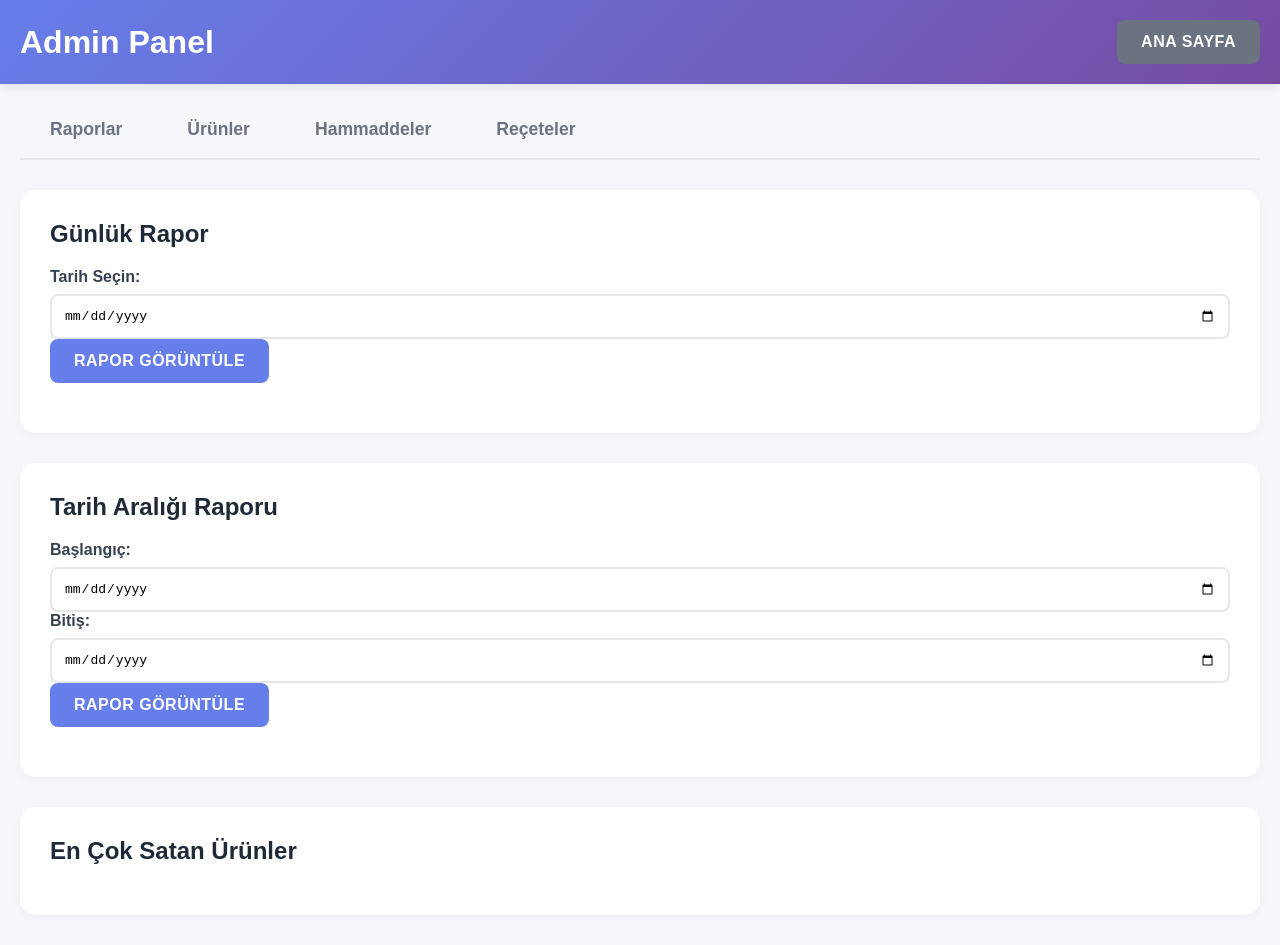
<file: frontend/admin.html>
<!DOCTYPE html>
<html lang="tr">
<head>
    <meta charset="UTF-8">
    <meta name="viewport" content="width=device-width, initial-scale=1.0">
    <title>Admin Panel - Restoran Yönetimi</title>
    <link rel="stylesheet" href="/static/css/main.css">
</head>
<body>
    <div class="header">
        <h1>Admin Panel</h1>
        <div class="header-buttons">
            <button onclick="window.location.href='/'" class="btn btn-secondary">Ana Sayfa</button>
        </div>
    </div>

    <div class="container">
        <div class="admin-tabs">
            <button class="tab-btn active" onclick="showTab('reports')">Raporlar</button>
            <button class="tab-btn" onclick="showTab('products')">Ürünler</button>
            <button class="tab-btn" onclick="showTab('ingredients')">Hammaddeler</button>
            <button class="tab-btn" onclick="showTab('recipes')">Reçeteler</button>
        </div>

        <!-- Reports Tab -->
        <div id="reportsTab" class="tab-content active">
            <div class="section">
                <h2>Günlük Rapor</h2>
                <div class="form-group">
                    <label>Tarih Seçin:</label>
                    <input type="date" id="dailyReportDate" class="form-control">
                    <button onclick="loadDailyReport()" class="btn btn-primary">Rapor Görüntüle</button>
                </div>
                <div id="dailyReportContent" class="report-content">
                    <!-- Daily report will be loaded here -->
                </div>
            </div>

            <div class="section">
                <h2>Tarih Aralığı Raporu</h2>
                <div class="form-group">
                    <label>Başlangıç:</label>
                    <input type="date" id="rangeStartDate" class="form-control">
                    <label>Bitiş:</label>
                    <input type="date" id="rangeEndDate" class="form-control">
                    <button onclick="loadDateRangeReport()" class="btn btn-primary">Rapor Görüntüle</button>
                </div>
                <div id="rangeReportContent" class="report-content">
                    <!-- Range report will be loaded here -->
                </div>
            </div>

            <div class="section">
                <h2>En Çok Satan Ürünler</h2>
                <div id="topProductsContent" class="report-content">
                    <!-- Top products will be loaded here -->
                </div>
            </div>
        </div>

        <!-- Products Tab -->
        <div id="productsTab" class="tab-content">
            <div class="section">
                <h2>Ürün Yönetimi</h2>
                <button onclick="showAddProductModal()" class="btn btn-success">Yeni Ürün Ekle</button>
                <div id="productsList" class="data-table">
                    <!-- Products table will be loaded here -->
                </div>
            </div>
        </div>

        <!-- Ingredients Tab -->
        <div id="ingredientsTab" class="tab-content">
            <div class="section">
                <h2>Hammadde Yönetimi</h2>
                <button onclick="showAddIngredientModal()" class="btn btn-success">Yeni Hammadde Ekle</button>
                <div id="ingredientsList" class="data-table">
                    <!-- Ingredients table will be loaded here -->
                </div>
            </div>
        </div>

        <!-- Recipes Tab -->
        <div id="recipesTab" class="tab-content">
            <div class="section">
                <h2>Reçete Yönetimi</h2>
                <div class="form-group">
                    <label>Ürün Seçin:</label>
                    <select id="recipeProductSelect" class="form-control" onchange="loadRecipe()">
                        <option value="">Ürün seçin...</option>
                    </select>
                </div>
                <div id="recipeContent">
                    <!-- Recipe items will be loaded here -->
                </div>
            </div>
        </div>
    </div>

    <!-- Add Product Modal -->
    <div id="productModal" class="modal">
        <div class="modal-content">
            <div class="modal-header">
                <h2 id="productModalTitle">Yeni Ürün Ekle</h2>
                <span class="close" onclick="closeProductModal()">&times;</span>
            </div>
            <div class="modal-body">
                <form id="productForm">
                    <input type="hidden" id="productId">
                    <div class="form-group">
                        <label>Ürün Adı:</label>
                        <input type="text" id="productName" class="form-control" required>
                    </div>
                    <div class="form-group">
                        <label>Fiyat (₺):</label>
                        <input type="number" id="productPrice" class="form-control" step="0.01" required>
                    </div>
                    <div class="form-group">
                        <label>Kategori:</label>
                        <select id="productCategory" class="form-control" required>
                            <option value="Yemek">Yemek</option>
                            <option value="İçecek">İçecek</option>
                            <option value="Tatlı">Tatlı</option>
                            <option value="Diğer">Diğer</option>
                        </select>
                    </div>
                    <div class="form-group">
                        <label>Yazıcı:</label>
                        <select id="productPrinter" class="form-control">
                            <option value="kitchen">Mutfak</option>
                            <option value="oven">Fırın</option>
                        </select>
                    </div>
                    <div class="form-group">
                        <label>Açıklama:</label>
                        <textarea id="productDescription" class="form-control"></textarea>
                    </div>
                </form>
            </div>
            <div class="modal-footer">
                <button class="btn btn-primary" onclick="saveProduct()">Kaydet</button>
                <button class="btn btn-secondary" onclick="closeProductModal()">İptal</button>
            </div>
        </div>
    </div>

    <!-- Add Ingredient Modal -->
    <div id="ingredientModal" class="modal">
        <div class="modal-content">
            <div class="modal-header">
                <h2 id="ingredientModalTitle">Yeni Hammadde Ekle</h2>
                <span class="close" onclick="closeIngredientModal()">&times;</span>
            </div>
            <div class="modal-body">
                <form id="ingredientForm">
                    <input type="hidden" id="ingredientId">
                    <div class="form-group">
                        <label>Hammadde Adı:</label>
                        <input type="text" id="ingredientName" class="form-control" required>
                    </div>
                    <div class="form-group">
                        <label>Birim:</label>
                        <select id="ingredientUnit" class="form-control" required>
                            <option value="gr">Gram (gr)</option>
                            <option value="kg">Kilogram (kg)</option>
                            <option value="adet">Adet</option>
                            <option value="lt">Litre (lt)</option>
                            <option value="ml">Mililitre (ml)</option>
                        </select>
                    </div>
                    <div class="form-group">
                        <label>Stok Miktarı:</label>
                        <input type="number" id="ingredientStock" class="form-control" step="0.01" required>
                    </div>
                    <div class="form-group">
                        <label>Minimum Stok:</label>
                        <input type="number" id="ingredientMinStock" class="form-control" step="0.01" required>
                    </div>
                    <div class="form-group">
                        <label>Birim Maliyet (₺):</label>
                        <input type="number" id="ingredientCost" class="form-control" step="0.01" required>
                    </div>
                </form>
            </div>
            <div class="modal-footer">
                <button class="btn btn-primary" onclick="saveIngredient()">Kaydet</button>
                <button class="btn btn-secondary" onclick="closeIngredientModal()">İptal</button>
            </div>
        </div>
    </div>

    <!-- Add Recipe Item Modal -->
    <div id="recipeItemModal" class="modal">
        <div class="modal-content">
            <div class="modal-header">
                <h2>Reçete Malzemesi Ekle</h2>
                <span class="close" onclick="closeRecipeItemModal()">&times;</span>
            </div>
            <div class="modal-body">
                <form id="recipeItemForm">
                    <div class="form-group">
                        <label>Hammadde:</label>
                        <select id="recipeIngredient" class="form-control" required>
                            <option value="">Seçin...</option>
                        </select>
                    </div>
                    <div class="form-group">
                        <label>Miktar:</label>
                        <input type="number" id="recipeQuantity" class="form-control" step="0.01" required>
                    </div>
                </form>
            </div>
            <div class="modal-footer">
                <button class="btn btn-primary" onclick="saveRecipeItem()">Ekle</button>
                <button class="btn btn-secondary" onclick="closeRecipeItemModal()">İptal</button>
            </div>
        </div>
    </div>

    <script src="/static/js/admin.js"></script>
</body>
</html>
</file>
<file: static/css/main.css>
/* Global Styles */
* {
    margin: 0;
    padding: 0;
    box-sizing: border-box;
}

body {
    font-family: 'Segoe UI', Tahoma, Geneva, Verdana, sans-serif;
    background: #f5f7fa;
    color: #333;
    touch-action: manipulation;
    -webkit-tap-highlight-color: transparent;
}

.header {
    background: linear-gradient(135deg, #667eea 0%, #764ba2 100%);
    color: white;
    padding: 20px;
    display: flex;
    justify-content: space-between;
    align-items: center;
    box-shadow: 0 2px 10px rgba(0,0,0,0.1);
}

.header h1 {
    font-size: 2em;
}

.header-buttons {
    display: flex;
    gap: 10px;
}

.container {
    max-width: 1400px;
    margin: 20px auto;
    padding: 0 20px;
}

/* Buttons */
.btn {
    padding: 12px 24px;
    border: none;
    border-radius: 8px;
    cursor: pointer;
    font-size: 1em;
    font-weight: 600;
    transition: all 0.3s ease;
    text-transform: uppercase;
    letter-spacing: 0.5px;
    min-width: 44px;
    min-height: 44px;
}

.btn:active {
    transform: scale(0.98);
}

.btn-primary {
    background: #667eea;
    color: white;
}

.btn-primary:hover {
    background: #5568d3;
}

.btn-success {
    background: #10b981;
    color: white;
}

.btn-success:hover {
    background: #059669;
}

.btn-danger {
    background: #ef4444;
    color: white;
}

.btn-danger:hover {
    background: #dc2626;
}

.btn-warning {
    background: #f59e0b;
    color: white;
}

.btn-warning:hover {
    background: #d97706;
}

.btn-secondary {
    background: #6b7280;
    color: white;
}

.btn-secondary:hover {
    background: #4b5563;
}

.btn-large {
    padding: 20px 40px;
    font-size: 1.2em;
    min-width: 200px;
}

/* Tables Grid */
.tables-grid {
    display: grid;
    grid-template-columns: repeat(auto-fill, minmax(200px, 1fr));
    gap: 20px;
    padding: 20px 0;
}

.table-card {
    background: white;
    border-radius: 15px;
    padding: 30px;
    text-align: center;
    cursor: pointer;
    transition: all 0.3s ease;
    box-shadow: 0 4px 6px rgba(0,0,0,0.1);
    position: relative;
    min-height: 150px;
    display: flex;
    flex-direction: column;
    justify-content: center;
    align-items: center;
}

.table-card:hover {
    transform: translateY(-5px);
    box-shadow: 0 10px 20px rgba(0,0,0,0.15);
}

.table-card.empty {
    background: linear-gradient(135deg, #10b981 0%, #059669 100%);
    color: white;
}

.table-card.occupied {
    background: linear-gradient(135deg, #ef4444 0%, #dc2626 100%);
    color: white;
}

.table-card.reserved {
    background: linear-gradient(135deg, #f59e0b 0%, #d97706 100%);
    color: white;
}

.table-number {
    font-size: 3em;
    font-weight: bold;
    margin-bottom: 10px;
}

.table-status {
    font-size: 1.1em;
    text-transform: uppercase;
    letter-spacing: 1px;
}

/* Modal Styles */
.modal {
    display: none;
    position: fixed;
    z-index: 1000;
    left: 0;
    top: 0;
    width: 100%;
    height: 100%;
    overflow: auto;
    background-color: rgba(0,0,0,0.5);
    backdrop-filter: blur(5px);
}

.modal.show {
    display: flex;
    align-items: center;
    justify-content: center;
}

.modal-content {
    background-color: white;
    margin: auto;
    border-radius: 15px;
    width: 90%;
    max-width: 1000px;
    max-height: 90vh;
    overflow-y: auto;
    box-shadow: 0 20px 60px rgba(0,0,0,0.3);
    animation: modalFadeIn 0.3s ease;
}

@keyframes modalFadeIn {
    from {
        opacity: 0;
        transform: scale(0.9);
    }
    to {
        opacity: 1;
        transform: scale(1);
    }
}

.modal-header {
    padding: 20px 30px;
    background: linear-gradient(135deg, #667eea 0%, #764ba2 100%);
    color: white;
    border-radius: 15px 15px 0 0;
    display: flex;
    justify-content: space-between;
    align-items: center;
}

.modal-header h2 {
    margin: 0;
}

.close {
    color: white;
    font-size: 2em;
    font-weight: bold;
    cursor: pointer;
    transition: transform 0.3s ease;
    min-width: 44px;
    min-height: 44px;
    display: flex;
    align-items: center;
    justify-content: center;
}

.close:hover {
    transform: rotate(90deg);
}

.modal-body {
    padding: 30px;
}

.modal-footer {
    padding: 20px 30px;
    background: #f9fafb;
    border-radius: 0 0 15px 15px;
    display: flex;
    gap: 10px;
    justify-content: flex-end;
}

/* Order Items */
.order-items {
    background: #f9fafb;
    padding: 20px;
    border-radius: 10px;
    margin-bottom: 20px;
    max-height: 300px;
    overflow-y: auto;
}

.order-item {
    display: flex;
    justify-content: space-between;
    align-items: center;
    padding: 15px;
    background: white;
    border-radius: 8px;
    margin-bottom: 10px;
    box-shadow: 0 2px 4px rgba(0,0,0,0.05);
}

.order-item-info {
    flex: 1;
}

.order-item-name {
    font-weight: 600;
    font-size: 1.1em;
    margin-bottom: 5px;
}

.order-item-price {
    color: #6b7280;
}

.order-item-quantity {
    display: flex;
    align-items: center;
    gap: 10px;
    margin: 0 15px;
}

.quantity-btn {
    width: 35px;
    height: 35px;
    border-radius: 50%;
    border: none;
    background: #667eea;
    color: white;
    cursor: pointer;
    font-size: 1.2em;
    font-weight: bold;
    display: flex;
    align-items: center;
    justify-content: center;
    transition: all 0.3s ease;
}

.quantity-btn:hover {
    background: #5568d3;
    transform: scale(1.1);
}

.quantity-value {
    font-size: 1.2em;
    font-weight: bold;
    min-width: 30px;
    text-align: center;
}

.order-total {
    font-size: 1.5em;
    text-align: right;
    padding: 15px;
    border-top: 2px solid #e5e7eb;
    margin-top: 10px;
}

/* Products */
.product-categories {
    display: flex;
    gap: 10px;
    margin-bottom: 20px;
    flex-wrap: wrap;
}

.category-btn {
    padding: 12px 24px;
    border: 2px solid #e5e7eb;
    background: white;
    border-radius: 25px;
    cursor: pointer;
    font-size: 1em;
    font-weight: 600;
    transition: all 0.3s ease;
    min-width: 44px;
    min-height: 44px;
}

.category-btn:hover {
    border-color: #667eea;
    color: #667eea;
}

.category-btn.active {
    background: #667eea;
    color: white;
    border-color: #667eea;
}

.products-grid {
    display: grid;
    grid-template-columns: repeat(auto-fill, minmax(150px, 1fr));
    gap: 15px;
    margin-bottom: 20px;
}

.product-card {
    background: white;
    border: 2px solid #e5e7eb;
    border-radius: 10px;
    padding: 20px;
    text-align: center;
    cursor: pointer;
    transition: all 0.3s ease;
    min-height: 120px;
    display: flex;
    flex-direction: column;
    justify-content: center;
    align-items: center;
}

.product-card:hover {
    border-color: #667eea;
    background: #f9fafb;
    transform: translateY(-3px);
    box-shadow: 0 5px 15px rgba(0,0,0,0.1);
}

.product-card:active {
    transform: translateY(0);
}

.product-name {
    font-weight: 600;
    font-size: 1em;
    margin-bottom: 8px;
}

.product-price {
    color: #10b981;
    font-size: 1.1em;
    font-weight: bold;
}

/* Payment */
.payment-info {
    text-align: center;
    margin: 30px 0;
}

.payment-methods {
    display: flex;
    gap: 20px;
    justify-content: center;
}

/* German Style Payment */
.german-payment-items {
    max-height: 400px;
    overflow-y: auto;
}

.german-payment-item {
    display: flex;
    align-items: center;
    padding: 15px;
    background: #f9fafb;
    border-radius: 8px;
    margin-bottom: 10px;
}

.german-payment-item input[type="checkbox"] {
    width: 24px;
    height: 24px;
    margin-right: 15px;
    cursor: pointer;
}

/* Admin Panel */
.admin-tabs {
    display: flex;
    gap: 5px;
    margin-bottom: 30px;
    border-bottom: 2px solid #e5e7eb;
}

.tab-btn {
    padding: 15px 30px;
    border: none;
    background: transparent;
    cursor: pointer;
    font-size: 1.1em;
    font-weight: 600;
    color: #6b7280;
    border-bottom: 3px solid transparent;
    transition: all 0.3s ease;
}

.tab-btn:hover {
    color: #667eea;
}

.tab-btn.active {
    color: #667eea;
    border-bottom-color: #667eea;
}

.tab-content {
    display: none;
}

.tab-content.active {
    display: block;
}

.section {
    background: white;
    padding: 30px;
    border-radius: 15px;
    margin-bottom: 30px;
    box-shadow: 0 2px 8px rgba(0,0,0,0.05);
}

.section h2 {
    margin-bottom: 20px;
    color: #1f2937;
}

/* Form */
.form-group {
    margin-bottom: 20px;
}

.form-group label {
    display: block;
    margin-bottom: 8px;
    font-weight: 600;
    color: #374151;
}

.form-control {
    width: 100%;
    padding: 12px;
    border: 2px solid #e5e7eb;
    border-radius: 8px;
    font-size: 1em;
    transition: border-color 0.3s ease;
}

.form-control:focus {
    outline: none;
    border-color: #667eea;
}

/* Data Table */
.data-table {
    overflow-x: auto;
    margin-top: 20px;
}

.data-table table {
    width: 100%;
    border-collapse: collapse;
}

.data-table th,
.data-table td {
    padding: 15px;
    text-align: left;
    border-bottom: 1px solid #e5e7eb;
}

.data-table th {
    background: #f9fafb;
    font-weight: 600;
    color: #374151;
}

.data-table tr:hover {
    background: #f9fafb;
}

.data-table .action-buttons {
    display: flex;
    gap: 5px;
}

.data-table .action-buttons button {
    padding: 8px 15px;
    font-size: 0.9em;
}

/* Report Content */
.report-content {
    margin-top: 20px;
}

.report-summary {
    display: grid;
    grid-template-columns: repeat(auto-fit, minmax(200px, 1fr));
    gap: 20px;
    margin-bottom: 30px;
}

.report-card {
    background: linear-gradient(135deg, #667eea 0%, #764ba2 100%);
    color: white;
    padding: 25px;
    border-radius: 10px;
    text-align: center;
}

.report-card h3 {
    font-size: 1em;
    margin-bottom: 10px;
    opacity: 0.9;
}

.report-card .value {
    font-size: 2em;
    font-weight: bold;
}

/* Responsive */
@media (max-width: 768px) {
    .header h1 {
        font-size: 1.5em;
    }
    
    .tables-grid {
        grid-template-columns: repeat(auto-fill, minmax(150px, 1fr));
    }
    
    .modal-content {
        width: 95%;
        max-height: 95vh;
    }
    
    .products-grid {
        grid-template-columns: repeat(auto-fill, minmax(120px, 1fr));
    }
    
    .payment-methods {
        flex-direction: column;
    }
    
    .admin-tabs {
        overflow-x: auto;
    }
    
    .tab-btn {
        white-space: nowrap;
    }
}

/* Touch-friendly improvements */
@media (hover: none) and (pointer: coarse) {
    .btn,
    .product-card,
    .table-card,
    .category-btn {
        min-width: 44px;
        min-height: 44px;
    }
    
    .quantity-btn {
        width: 44px;
        height: 44px;
    }
}

/* Print styles */
@media print {
    .header,
    .modal-footer,
    .btn {
        display: none;
    }
    
    .modal-content {
        box-shadow: none;
        border: 1px solid #000;
    }
}
</file>
